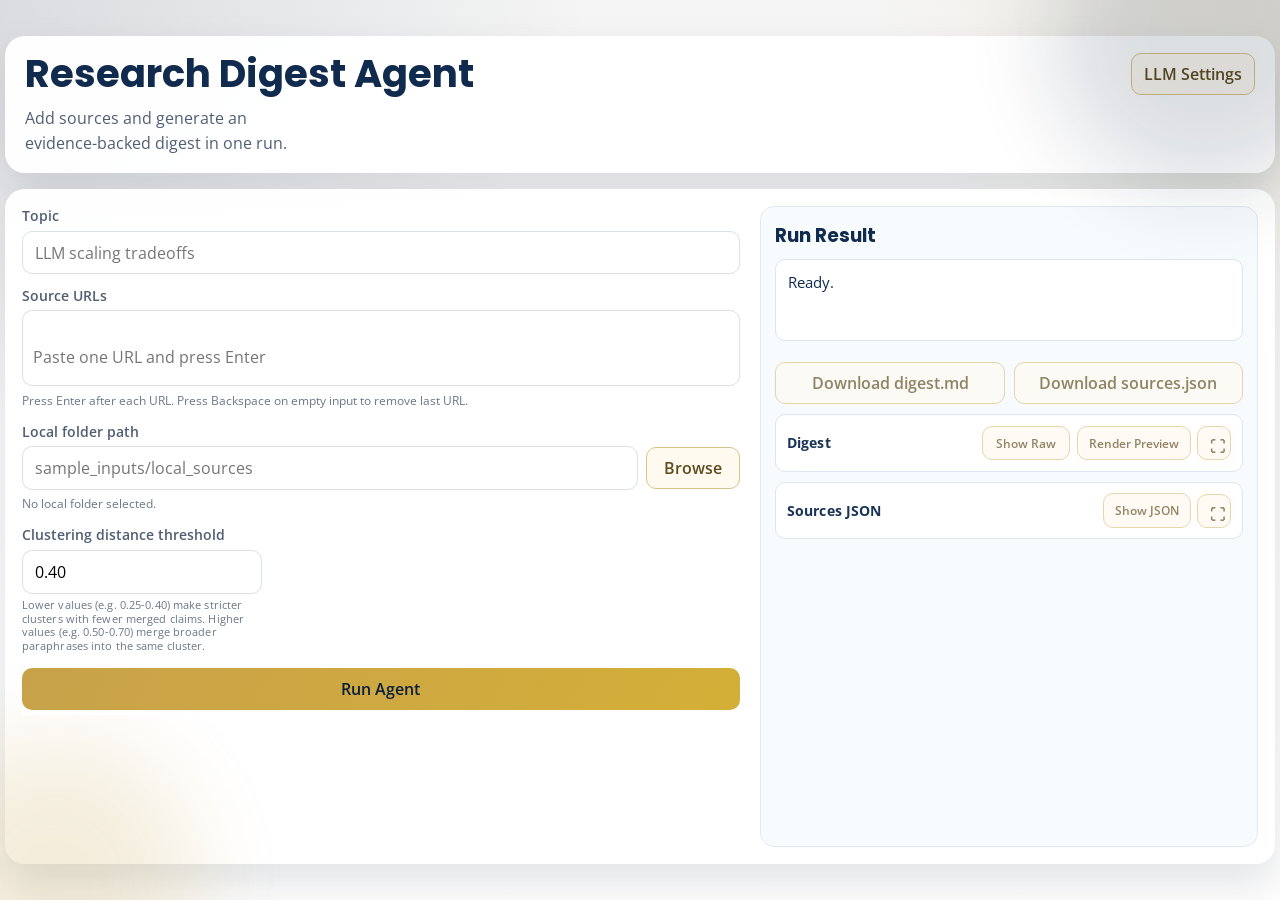
<file: templates/index.html>
<!doctype html>
<html lang="en">
  <head>
    <meta charset="utf-8" />
    <meta name="viewport" content="width=device-width, initial-scale=1" />
    <title>Research Digest Agent</title>
    <link rel="preconnect" href="https://fonts.googleapis.com" />
    <link rel="preconnect" href="https://fonts.gstatic.com" crossorigin />
    <link
      href="https://fonts.googleapis.com/css2?family=Open+Sans:wght@400;600;700&family=Poppins:wght@500;600;700&display=swap"
      rel="stylesheet"
    />
    <link rel="stylesheet" href="/static/styles.css" />
  </head>
  <body>
    <div class="shape shape-a"></div>
    <div class="shape shape-b"></div>
    <main class="shell">
      <header class="topbar">
        <div>
          <h1>Research Digest Agent</h1>
          <p class="subtitle">Add sources and generate an evidence-backed digest in one run.</p>
        </div>
        <button type="button" id="open-settings" class="secondary top-settings">LLM Settings</button>
      </header>

      <section class="workspace">
        <form id="run-form" class="form-grid">
          <div class="field">
            <label for="topic">Topic</label>
            <input id="topic" type="text" name="topic" placeholder="LLM scaling tradeoffs" required />
          </div>

          <div class="field">
            <label for="url-entry">Source URLs</label>
            <div class="url-box" id="url-box">
              <div class="chip-list" id="url-chip-list"></div>
              <input
                id="url-entry"
                type="text"
                autocomplete="off"
                placeholder="Paste one URL and press Enter"
              />
            </div>
            <small>Press Enter after each URL. Press Backspace on empty input to remove last URL.</small>
          </div>

          <div class="field">
            <label for="folder_path">Local folder path</label>
            <div class="picker-row">
              <input id="folder_path" type="text" name="folder_path" placeholder="sample_inputs/local_sources" />
              <button type="button" id="pick-source-folder" class="secondary">Browse</button>
            </div>
            <small id="source-status">No local folder selected.</small>
          </div>

          <div class="field small-field">
            <label for="grouping_threshold">Clustering distance threshold</label>
            <input id="grouping_threshold" type="number" name="grouping_threshold" step="0.01" value="0.40" />
            <small class="micro-help">
              Lower values (e.g. 0.25-0.40) make stricter clusters with fewer merged claims. Higher values (e.g. 0.50-0.70) merge broader paraphrases into the same cluster.
            </small>
          </div>

          <div class="actions">
            <button type="submit" id="run-button" class="primary">Run Agent</button>
          </div>
        </form>

        <section class="result-panel" aria-live="polite">
          <h2>Run Result</h2>
          <div id="result" class="result ready">Ready.</div>
          <div id="result-meta" class="result-meta"></div>

          <div class="download-row">
            <button type="button" id="download-digest" class="secondary download-button" disabled>
              Download digest.md
            </button>
            <button type="button" id="download-json" class="secondary download-button" disabled>
              Download sources.json
            </button>
          </div>

          <div class="preview-card">
            <div class="preview-head">
              <h3>Digest</h3>
              <div class="preview-actions">
                <button type="button" id="show-digest" class="secondary tiny-button" disabled>Show Raw</button>
                <button type="button" id="render-digest" class="secondary tiny-button" disabled>
                  Render Preview
                </button>
                <button
                  type="button"
                  id="fullscreen-digest"
                  class="secondary icon-button"
                  title="Open fullscreen"
                  aria-label="Open digest fullscreen"
                  disabled
                >
                  ⛶
                </button>
              </div>
            </div>
            <pre id="digest-preview" class="hidden"></pre>
            <div id="digest-rendered" class="markdown-view hidden"></div>
          </div>

          <div class="preview-card">
            <div class="preview-head">
              <h3>Sources JSON</h3>
              <div class="preview-actions">
                <button type="button" id="show-json" class="secondary tiny-button" disabled>Show JSON</button>
                <button
                  type="button"
                  id="fullscreen-json"
                  class="secondary icon-button"
                  title="Open fullscreen"
                  aria-label="Open json fullscreen"
                  disabled
                >
                  ⛶
                </button>
              </div>
            </div>
            <pre id="json-preview" class="hidden"></pre>
          </div>
        </section>
      </section>
    </main>

    <input id="source-folder-fallback" type="file" webkitdirectory directory multiple hidden />

    <div id="settings-modal" class="modal-backdrop hidden" aria-hidden="true">
      <section class="modal-card" role="dialog" aria-modal="true" aria-labelledby="settings-title">
        <h2 id="settings-title">LLM Settings</h2>

        <div class="field small-field">
          <label for="settings-provider">Provider</label>
          <select id="settings-provider">
            <option value="groq">Groq</option>
            <option value="openai">OpenAI</option>
            <option value="anthropic">Anthropic</option>
          </select>
        </div>

        <div class="field">
          <label for="settings-api-key">API key</label>
          <input
            id="settings-api-key"
            type="password"
            placeholder="Paste key from UI"
            autocomplete="off"
          />
          <small>Saved in this browser. Sent as X-API-KEY on run.</small>
        </div>

        <div class="modal-actions">
          <button type="button" id="save-settings" class="primary">Save</button>
          <button type="button" id="close-settings" class="secondary">Close</button>
        </div>
        <small id="settings-status">No key saved yet.</small>
      </section>
    </div>

    <div id="preview-modal" class="modal-backdrop hidden" aria-hidden="true">
      <section class="modal-card preview-modal-card" role="dialog" aria-modal="true" aria-labelledby="preview-modal-title">
        <div class="preview-modal-head">
          <h2 id="preview-modal-title">Preview</h2>
          <button type="button" id="close-preview-modal" class="secondary tiny-button">Close</button>
        </div>
        <div id="preview-modal-body" class="preview-modal-body"></div>
      </section>
    </div>

    <script>
      const form = document.getElementById("run-form");
      const runButton = document.getElementById("run-button");
      const resultElement = document.getElementById("result");
      const resultMetaElement = document.getElementById("result-meta");
      const digestPreviewElement = document.getElementById("digest-preview");
      const digestRenderedElement = document.getElementById("digest-rendered");
      const jsonPreviewElement = document.getElementById("json-preview");
      const downloadDigestButton = document.getElementById("download-digest");
      const downloadJsonButton = document.getElementById("download-json");
      const showDigestButton = document.getElementById("show-digest");
      const renderDigestButton = document.getElementById("render-digest");
      const fullscreenDigestButton = document.getElementById("fullscreen-digest");
      const showJsonButton = document.getElementById("show-json");
      const fullscreenJsonButton = document.getElementById("fullscreen-json");
      const urlEntry = document.getElementById("url-entry");
      const urlChipList = document.getElementById("url-chip-list");
      const sourceStatus = document.getElementById("source-status");
      const folderPathInput = document.getElementById("folder_path");
      const sourceFolderFallback = document.getElementById("source-folder-fallback");
      const pickSourceFolderButton = document.getElementById("pick-source-folder");
      const settingsModal = document.getElementById("settings-modal");
      const openSettingsButton = document.getElementById("open-settings");
      const closeSettingsButton = document.getElementById("close-settings");
      const saveSettingsButton = document.getElementById("save-settings");
      const settingsProviderInput = document.getElementById("settings-provider");
      const settingsApiKeyInput = document.getElementById("settings-api-key");
      const settingsStatus = document.getElementById("settings-status");
      const previewModal = document.getElementById("preview-modal");
      const previewModalTitle = document.getElementById("preview-modal-title");
      const previewModalBody = document.getElementById("preview-modal-body");
      const closePreviewModalButton = document.getElementById("close-preview-modal");

      const SETTINGS_KEY = "researchAgentLlmSettings";

      const supportedExtensions = [".txt", ".html", ".htm"];
      const urlChips = [];
      let selectedSourceFiles = [];
      let llmSettings = { api_provider: "groq", api_key: null };
      let latestDigestContent = "";
      let latestSourcesJsonContent = "";
      let digestRawVisible = false;
      let digestRenderMode = false;
      let jsonVisible = false;

      function parseApiError(detail) {
        if (typeof detail === "string") {
          return detail;
        }
        if (Array.isArray(detail)) {
          return detail
            .map((item) => {
              if (typeof item === "string") {
                return item;
              }
              if (item && typeof item === "object") {
                const loc = Array.isArray(item.loc) ? item.loc.join(".") : "request";
                const msg = typeof item.msg === "string" ? item.msg : JSON.stringify(item);
                return `${loc}: ${msg}`;
              }
              return String(item);
            })
            .join("; ");
        }
        if (detail && typeof detail === "object") {
          return typeof detail.message === "string" ? detail.message : JSON.stringify(detail);
        }
        return "Unknown error";
      }

      function formatError(error) {
        if (error && typeof error.message === "string") {
          return error.message;
        }
        return "Unknown error";
      }

      function escapeHtml(input) {
        return String(input)
          .replace(/&/g, "&amp;")
          .replace(/</g, "&lt;")
          .replace(/>/g, "&gt;")
          .replace(/\"/g, "&quot;")
          .replace(/'/g, "&#39;");
      }

      function applyInlineMarkdown(text) {
        return text
          .replace(/`([^`]+)`/g, "<code>$1</code>")
          .replace(/\*\*([^*]+)\*\*/g, "<strong>$1</strong>")
          .replace(/\*([^*]+)\*/g, "<em>$1</em>");
      }

      function markdownToHtml(markdown) {
        const lines = escapeHtml(markdown).replace(/\r\n/g, "\n").split("\n");
        const chunks = [];
        let inList = false;

        for (const rawLine of lines) {
          const line = rawLine.trimEnd();
          const trimmed = line.trim();

          if (!trimmed) {
            if (inList) {
              chunks.push("</ul>");
              inList = false;
            }
            continue;
          }

          if (trimmed.startsWith("### ")) {
            if (inList) {
              chunks.push("</ul>");
              inList = false;
            }
            chunks.push(`<h3>${applyInlineMarkdown(trimmed.slice(4))}</h3>`);
            continue;
          }

          if (trimmed.startsWith("## ")) {
            if (inList) {
              chunks.push("</ul>");
              inList = false;
            }
            chunks.push(`<h2>${applyInlineMarkdown(trimmed.slice(3))}</h2>`);
            continue;
          }

          if (trimmed.startsWith("# ")) {
            if (inList) {
              chunks.push("</ul>");
              inList = false;
            }
            chunks.push(`<h1>${applyInlineMarkdown(trimmed.slice(2))}</h1>`);
            continue;
          }

          if (trimmed.startsWith("- ")) {
            if (!inList) {
              chunks.push("<ul>");
              inList = true;
            }
            chunks.push(`<li>${applyInlineMarkdown(trimmed.slice(2))}</li>`);
            continue;
          }

          if (inList) {
            chunks.push("</ul>");
            inList = false;
          }
          chunks.push(`<p>${applyInlineMarkdown(trimmed)}</p>`);
        }

        if (inList) {
          chunks.push("</ul>");
        }

        return chunks.join("");
      }

      function openPreviewModal(title, mode, content) {
        previewModalTitle.textContent = title;
        previewModalBody.innerHTML = "";

        if (mode === "html") {
          const container = document.createElement("div");
          container.className = "markdown-view fullscreen-view";
          container.innerHTML = content;
          previewModalBody.appendChild(container);
        } else {
          const pre = document.createElement("pre");
          pre.className = "fullscreen-pre";
          pre.textContent = content;
          previewModalBody.appendChild(pre);
        }

        previewModal.classList.remove("hidden");
        previewModal.setAttribute("aria-hidden", "false");
      }

      function closePreviewModal() {
        previewModal.classList.add("hidden");
        previewModal.setAttribute("aria-hidden", "true");
      }

      function setSettingsStatus() {
        const providerLabel = llmSettings.api_provider.toUpperCase();
        const keyState = llmSettings.api_key ? "key saved" : "no key";
        settingsStatus.textContent = `Provider ${providerLabel}, ${keyState}.`;
      }

      function loadSettings() {
        try {
          const raw = localStorage.getItem(SETTINGS_KEY);
          if (!raw) {
            setSettingsStatus();
            return;
          }
          const parsed = JSON.parse(raw);
          llmSettings = {
            api_provider: ["groq", "openai", "anthropic"].includes(parsed.api_provider)
              ? parsed.api_provider
              : "groq",
            api_key: typeof parsed.api_key === "string" && parsed.api_key.trim() ? parsed.api_key.trim() : null,
          };
        } catch (error) {
          llmSettings = { api_provider: "groq", api_key: null };
        }
        setSettingsStatus();
      }

      function saveSettings() {
        localStorage.setItem(SETTINGS_KEY, JSON.stringify(llmSettings));
        setSettingsStatus();
      }

      function openSettingsModal() {
        settingsProviderInput.value = llmSettings.api_provider;
        settingsApiKeyInput.value = llmSettings.api_key || "";
        settingsModal.classList.remove("hidden");
        settingsModal.setAttribute("aria-hidden", "false");
      }

      function closeSettingsModal() {
        settingsModal.classList.add("hidden");
        settingsModal.setAttribute("aria-hidden", "true");
      }

      function isSupportedFile(fileName) {
        const lower = fileName.toLowerCase();
        return supportedExtensions.some((ext) => lower.endsWith(ext));
      }

      function normalizeUrl(value) {
        return value.trim().replace(/[;,]+$/, "");
      }

      function addUrlChip(rawValue) {
        const normalized = normalizeUrl(rawValue);
        if (!normalized) {
          return;
        }
        if (urlChips.includes(normalized)) {
          return;
        }
        urlChips.push(normalized);
        renderUrlChips();
      }

      function removeUrlChip(index) {
        urlChips.splice(index, 1);
        renderUrlChips();
      }

      function renderUrlChips() {
        urlChipList.innerHTML = "";
        urlChips.forEach((url, index) => {
          const chip = document.createElement("span");
          chip.className = "chip";
          chip.title = url;

          const text = document.createElement("span");
          text.className = "chip-text";
          text.textContent = url;

          const removeButton = document.createElement("button");
          removeButton.type = "button";
          removeButton.className = "chip-remove";
          removeButton.textContent = "x";
          removeButton.addEventListener("click", () => removeUrlChip(index));

          chip.append(text, removeButton);
          urlChipList.appendChild(chip);
        });
      }

      function splitPastedUrls(rawText) {
        return rawText
          .split(/[\s,]+/)
          .map((item) => normalizeUrl(item))
          .filter((item) => item.length > 0);
      }

      async function collectDirectoryFiles(handle, prefix = "") {
        const collected = [];
        for await (const [entryName, entryHandle] of handle.entries()) {
          const relativePath = prefix ? `${prefix}/${entryName}` : entryName;
          if (entryHandle.kind === "directory") {
            const nested = await collectDirectoryFiles(entryHandle, relativePath);
            collected.push(...nested);
            continue;
          }
          if (!isSupportedFile(entryName)) {
            continue;
          }
          const file = await entryHandle.getFile();
          const content = await file.text();
          collected.push({ name: relativePath, content });
        }
        return collected;
      }

      async function collectFileList(files) {
        const collected = [];
        for (const file of files) {
          if (!isSupportedFile(file.name)) {
            continue;
          }
          const content = await file.text();
          const relativePath = file.webkitRelativePath || file.name;
          collected.push({ name: relativePath, content });
        }
        return collected;
      }

      function downloadTextFile(filename, content, mimeType) {
        const blob = new Blob([content], { type: mimeType });
        const objectUrl = URL.createObjectURL(blob);
        const link = document.createElement("a");
        link.href = objectUrl;
        link.download = filename;
        document.body.appendChild(link);
        link.click();
        link.remove();
        URL.revokeObjectURL(objectUrl);
      }

      function setResultSummary(text, statusClass) {
        resultElement.className = `result ${statusClass}`;
        resultElement.textContent = text;
      }

      function renderResultMeta(lines) {
        resultMetaElement.innerHTML = "";
        lines.forEach((line) => {
          const item = document.createElement("p");
          item.textContent = line;
          resultMetaElement.appendChild(item);
        });
      }

      function setDigestRawVisibility(visible) {
        digestRawVisible = visible;
        if (visible && latestDigestContent) {
          digestPreviewElement.textContent = latestDigestContent;
          digestPreviewElement.classList.remove("hidden");
          showDigestButton.textContent = "Hide Raw";
        } else {
          digestPreviewElement.classList.add("hidden");
          showDigestButton.textContent = "Show Raw";
        }
      }

      function setDigestRenderMode(enabled) {
        digestRenderMode = enabled;
        if (enabled && latestDigestContent) {
          digestRenderedElement.innerHTML = markdownToHtml(latestDigestContent);
          digestRenderedElement.classList.remove("hidden");
          digestPreviewElement.classList.add("hidden");
          renderDigestButton.textContent = "Hide Preview";
        } else {
          digestRenderedElement.classList.add("hidden");
          renderDigestButton.textContent = "Render Preview";
          if (digestRawVisible && latestDigestContent) {
            digestPreviewElement.classList.remove("hidden");
          }
        }
      }

      function setJsonVisibility(visible) {
        jsonVisible = visible;
        if (visible && latestSourcesJsonContent) {
          jsonPreviewElement.textContent = latestSourcesJsonContent;
          jsonPreviewElement.classList.remove("hidden");
          showJsonButton.textContent = "Hide JSON";
        } else {
          jsonPreviewElement.classList.add("hidden");
          showJsonButton.textContent = "Show JSON";
        }
      }

      function resetPreviewPanels() {
        latestDigestContent = "";
        latestSourcesJsonContent = "";
        setDigestRenderMode(false);
        setDigestRawVisibility(false);
        setJsonVisibility(false);

        downloadDigestButton.disabled = true;
        downloadJsonButton.disabled = true;
        showDigestButton.disabled = true;
        renderDigestButton.disabled = true;
        fullscreenDigestButton.disabled = true;
        showJsonButton.disabled = true;
        fullscreenJsonButton.disabled = true;
      }

      loadSettings();
      resetPreviewPanels();

      openSettingsButton.addEventListener("click", openSettingsModal);
      closeSettingsButton.addEventListener("click", closeSettingsModal);
      settingsModal.addEventListener("click", (event) => {
        if (event.target === settingsModal) {
          closeSettingsModal();
        }
      });
      saveSettingsButton.addEventListener("click", () => {
        llmSettings = {
          api_provider: String(settingsProviderInput.value || "groq").trim().toLowerCase(),
          api_key: String(settingsApiKeyInput.value || "").trim() || null,
        };
        saveSettings();
        closeSettingsModal();
      });

      closePreviewModalButton.addEventListener("click", closePreviewModal);
      previewModal.addEventListener("click", (event) => {
        if (event.target === previewModal) {
          closePreviewModal();
        }
      });

      downloadDigestButton.addEventListener("click", () => {
        if (!latestDigestContent) {
          return;
        }
        downloadTextFile("digest.md", latestDigestContent, "text/markdown;charset=utf-8");
      });

      downloadJsonButton.addEventListener("click", () => {
        if (!latestSourcesJsonContent) {
          return;
        }
        downloadTextFile("sources.json", latestSourcesJsonContent, "application/json;charset=utf-8");
      });

      showDigestButton.addEventListener("click", () => {
        if (!latestDigestContent) {
          return;
        }
        if (digestRenderMode) {
          setDigestRenderMode(false);
        }
        setDigestRawVisibility(!digestRawVisible);
      });

      renderDigestButton.addEventListener("click", () => {
        if (!latestDigestContent) {
          return;
        }
        if (!digestRenderMode) {
          setDigestRawVisibility(false);
        }
        setDigestRenderMode(!digestRenderMode);
      });

      fullscreenDigestButton.addEventListener("click", () => {
        if (!latestDigestContent) {
          return;
        }
        if (digestRenderMode) {
          openPreviewModal("Digest Preview", "html", digestRenderedElement.innerHTML || markdownToHtml(latestDigestContent));
          return;
        }
        openPreviewModal("Digest Raw", "text", latestDigestContent);
      });

      showJsonButton.addEventListener("click", () => {
        if (!latestSourcesJsonContent) {
          return;
        }
        setJsonVisibility(!jsonVisible);
      });

      fullscreenJsonButton.addEventListener("click", () => {
        if (!latestSourcesJsonContent) {
          return;
        }
        openPreviewModal("Sources JSON", "text", latestSourcesJsonContent);
      });

      urlEntry.addEventListener("keydown", (event) => {
        if (event.key === "Enter" || event.key === ",") {
          event.preventDefault();
          addUrlChip(urlEntry.value);
          urlEntry.value = "";
          return;
        }
        if (event.key === "Backspace" && !urlEntry.value && urlChips.length > 0) {
          removeUrlChip(urlChips.length - 1);
        }
      });

      urlEntry.addEventListener("paste", (event) => {
        const clipboardText = event.clipboardData?.getData("text") || "";
        const parsed = splitPastedUrls(clipboardText);
        if (parsed.length === 0) {
          return;
        }
        event.preventDefault();
        parsed.forEach((value) => addUrlChip(value));
      });

      urlEntry.addEventListener("blur", () => {
        if (!urlEntry.value.trim()) {
          return;
        }
        addUrlChip(urlEntry.value);
        urlEntry.value = "";
      });

      pickSourceFolderButton.addEventListener("click", async () => {
        try {
          if (window.showDirectoryPicker) {
            const handle = await window.showDirectoryPicker();
            const collected = await collectDirectoryFiles(handle);
            selectedSourceFiles = collected;
            folderPathInput.value = handle.name;
            sourceStatus.textContent = `${collected.length} supported files selected from ${handle.name}.`;
            return;
          }
          sourceFolderFallback.click();
        } catch (error) {
          sourceStatus.textContent = `Folder selection canceled: ${formatError(error)}`;
        }
      });

      sourceFolderFallback.addEventListener("change", async (event) => {
        const files = Array.from(event.target.files || []);
        selectedSourceFiles = await collectFileList(files);
        const rootName = files[0]?.webkitRelativePath?.split("/")[0] || "selected folder";
        folderPathInput.value = rootName;
        sourceStatus.textContent = `${selectedSourceFiles.length} supported files selected from ${rootName}.`;
      });

      form.addEventListener("submit", async (event) => {
        event.preventDefault();

        const data = new FormData(form);
        const payload = {
          topic: String(data.get("topic") || "").trim(),
          urls: [...urlChips],
          folder_path: String(data.get("folder_path") || "").trim() || null,
          local_files: selectedSourceFiles,
          grouping_threshold: Number(data.get("grouping_threshold") || 0.4),
          api_provider: llmSettings.api_provider,
          api_key: llmSettings.api_key,
        };

        if (payload.local_files.length > 0) {
          payload.folder_path = null;
        }

        runButton.disabled = true;
        setResultSummary("Running agent...", "running");
        renderResultMeta([]);
        resetPreviewPanels();

        try {
          const response = await fetch("/api/run", {
            method: "POST",
            headers: {
              "Content-Type": "application/json",
              ...(payload.api_key ? { "X-API-KEY": payload.api_key } : {}),
              ...(payload.api_provider ? { "X-API-PROVIDER": payload.api_provider } : {}),
            },
            body: JSON.stringify(payload),
          });

          let body = null;
          try {
            body = await response.json();
          } catch (error) {
            body = null;
          }

          if (!response.ok) {
            throw new Error(parseApiError(body?.detail ?? body ?? `${response.status} ${response.statusText}`));
          }

          const skippedCount = Array.isArray(body.skipped_sources) ? body.skipped_sources.length : 0;
          setResultSummary(
            `Done. Sources ${body.sources_processed}, claims ${body.claims_extracted}, groups ${body.claim_groups}, skipped ${skippedCount}.`,
            "success"
          );

          const metaLines = [];
          latestDigestContent = typeof body.digest_markdown === "string" ? body.digest_markdown : "";
          latestSourcesJsonContent = JSON.stringify(body.sources_payload || {}, null, 2);

          downloadDigestButton.disabled = !latestDigestContent;
          downloadJsonButton.disabled = !latestSourcesJsonContent;
          showDigestButton.disabled = !latestDigestContent;
          renderDigestButton.disabled = !latestDigestContent;
          fullscreenDigestButton.disabled = !latestDigestContent;
          showJsonButton.disabled = !latestSourcesJsonContent;
          fullscreenJsonButton.disabled = !latestSourcesJsonContent;

          if (skippedCount > 0) {
            const skippedPreview = body.skipped_sources
              .slice(0, 2)
              .map((item) => `${item.source} (${item.reason})`)
              .join("; ");
            metaLines.push(`Skipped: ${skippedPreview}`);
          }
          renderResultMeta(metaLines);
        } catch (error) {
          setResultSummary(`Run failed: ${formatError(error)}`, "error");
          renderResultMeta([]);
          resetPreviewPanels();
        } finally {
          runButton.disabled = false;
        }
      });
    </script>
  </body>
</html>
</file>
<file: static/styles.css>
:root {
  --bg-top: #f5f5f5;
  --bg-bottom: #ffffff;
  --ink: #102b4e;
  --muted: #4f5f73;
  --line: #d8e0e8;
  --panel: rgba(255, 255, 255, 0.96);
  --primary: #0b1f3a;
  --primary-hover: #102b4e;
  --accent: #c8a24a;
  --accent-strong: #d4af37;
  --accent-deep: #b78f35;
  --secondary-bg: #f5f5f5;
  --chip-bg: #f8f4e9;
  --chip-line: #d9c487;
  --success: #0b7d47;
  --error: #b42318;
  --shadow: 0 20px 45px rgba(10, 23, 40, 0.12);
}

* {
  box-sizing: border-box;
}

html,
body {
  height: 100%;
  margin: 0;
  overflow: hidden;
  color: var(--ink);
  font-family: "Open Sans", sans-serif;
  background:
    radial-gradient(1200px 700px at -10% 0%, rgba(11, 31, 58, 0.14), transparent 60%),
    radial-gradient(900px 600px at 110% 0%, rgba(200, 162, 74, 0.16), transparent 60%),
    linear-gradient(180deg, var(--bg-top), var(--bg-bottom));
}

body {
  display: flex;
  align-items: center;
  justify-content: center;
}

.shape {
  position: fixed;
  pointer-events: none;
  border-radius: 999px;
  filter: blur(45px);
  opacity: 0.42;
}

.shape-a {
  width: 310px;
  height: 310px;
  background: rgba(11, 31, 58, 0.34);
  top: -120px;
  right: -80px;
}

.shape-b {
  width: 280px;
  height: 280px;
  background: rgba(200, 162, 74, 0.45);
  left: -85px;
  bottom: -120px;
}

.shell {
  width: min(1560px, calc(100% - 0.6rem));
  height: min(92vh, 860px);
  display: grid;
  gap: 1rem;
  grid-template-columns: 1fr;
  grid-template-rows: auto 1fr;
  animation: reveal 450ms ease-out;
}

.topbar {
  background: var(--panel);
  border-radius: 20px;
  border: 1px solid rgba(255, 255, 255, 0.8);
  box-shadow: var(--shadow);
  padding: 1rem 1.2rem;
  display: flex;
  align-items: flex-start;
  justify-content: space-between;
  gap: 1rem;
}

.intro {
  background: var(--panel);
  border-radius: 20px;
  border: 1px solid rgba(255, 255, 255, 0.8);
  box-shadow: var(--shadow);
  padding: 1.35rem;
  display: flex;
  flex-direction: column;
  justify-content: center;
}

.tag {
  margin: 0 0 0.7rem;
  color: var(--accent);
  letter-spacing: 0.06em;
  font-size: 0.78rem;
  text-transform: uppercase;
  font-weight: 600;
}

h1 {
  margin: 0 0 0.7rem;
  font-family: "Poppins", sans-serif;
  font-size: clamp(2rem, 3vw, 2.7rem);
  line-height: 1.08;
}

.subtitle {
  margin: 0;
  color: var(--muted);
  line-height: 1.58;
  max-width: 32ch;
}

.workspace {
  background: var(--panel);
  border: 1px solid rgba(255, 255, 255, 0.8);
  border-radius: 20px;
  box-shadow: var(--shadow);
  padding: 1rem;
  display: grid;
  grid-template-columns: 1.45fr 1fr;
  gap: 1rem;
  overflow: auto;
  min-height: 0;
}

.form-grid {
  display: grid;
  grid-template-columns: 1fr;
  gap: 0.72rem;
  align-content: start;
  min-height: 0;
  overflow: auto;
  padding-right: 0.25rem;
}

.field {
  display: grid;
  gap: 0.34rem;
}

label {
  color: var(--muted);
  font-size: 0.86rem;
  font-weight: 600;
}

input,
button,
select {
  width: 100%;
  border-radius: 10px;
  border: 1px solid var(--line);
  padding: 0.62rem 0.78rem;
  font: inherit;
}

input,
select {
  background: #ffffff;
}

input:focus,
select:focus {
  outline: none;
  border-color: var(--primary);
  box-shadow: 0 0 0 3px rgba(11, 31, 58, 0.16);
}

.url-box {
  display: grid;
  gap: 0.45rem;
  min-height: 76px;
  border: 1px solid var(--line);
  border-radius: 10px;
  background: #ffffff;
  padding: 0.5rem;
}

.url-box:focus-within {
  border-color: var(--primary);
  box-shadow: 0 0 0 3px rgba(11, 31, 58, 0.16);
}

#url-entry {
  border: 0;
  box-shadow: none;
  padding: 0.25rem 0.15rem;
}

#url-entry:focus {
  box-shadow: none;
}

.chip-list {
  display: grid;
  grid-template-columns: repeat(2, minmax(0, 1fr));
  gap: 0.38rem;
}

.chip {
  display: grid;
  grid-template-columns: 1fr auto;
  align-items: center;
  gap: 0.25rem;
  background: var(--chip-bg);
  border: 1px solid var(--chip-line);
  border-radius: 999px;
  min-height: 28px;
  padding: 0.24rem 0.3rem 0.24rem 0.64rem;
}

.chip-text {
  font-size: 0.8rem;
  white-space: nowrap;
  overflow: hidden;
  text-overflow: ellipsis;
}

.chip-remove {
  width: 20px;
  height: 20px;
  border: none;
  border-radius: 999px;
  padding: 0;
  cursor: pointer;
  background: rgba(200, 162, 74, 0.24);
  color: #5e4b1e;
  font-size: 0.77rem;
  line-height: 20px;
}

.chip-remove:hover {
  background: rgba(200, 162, 74, 0.38);
}

.picker-row {
  display: grid;
  grid-template-columns: 1fr auto;
  gap: 0.5rem;
  align-items: center;
}

.small-field {
  max-width: 240px;
}

.micro-help {
  font-size: 0.66rem !important;
  line-height: 1.28;
  letter-spacing: 0.01em;
}

small {
  color: #6a7888;
  font-size: 0.77rem;
  min-height: 1.15rem;
}

button {
  cursor: pointer;
  font-weight: 600;
  transition: transform 120ms ease, background 120ms ease, border-color 120ms ease;
}

button.primary {
  border: none;
  color: #0b1f3a;
  background: linear-gradient(120deg, var(--accent), var(--accent-strong));
}

button.secondary {
  width: 94px;
  border: 1px solid #d9c487;
  background: #fffaf0;
  color: #5e4b1e;
  padding: 0.57rem 0.7rem;
}

button.top-settings {
  width: auto;
  min-width: 124px;
}

button.primary:hover:not(:disabled) {
  transform: translateY(-1px);
  background: linear-gradient(120deg, var(--accent-deep), var(--accent));
}

button.secondary:hover:not(:disabled) {
  border-color: #c8a24a;
  background: #f8edd1;
}

button:disabled {
  opacity: 0.68;
  cursor: wait;
}

.actions {
  padding-top: 0.2rem;
  position: sticky;
  bottom: 0;
  background: linear-gradient(180deg, rgba(255, 255, 255, 0), rgba(255, 255, 255, 0.98) 40%);
  padding-bottom: 0.35rem;
}

h2 {
  margin: 0;
  font-family: "Poppins", sans-serif;
  font-size: 1.16rem;
}

.result-panel {
  border: 1px solid #e1e9f0;
  border-radius: 14px;
  background: #f8fbfd;
  padding: 0.9rem;
  display: grid;
  align-content: start;
  gap: 0.65rem;
  min-height: 0;
  overflow: auto;
}

.download-row {
  display: grid;
  grid-template-columns: 1fr 1fr;
  gap: 0.55rem;
}

.download-button {
  width: auto !important;
  min-width: 150px;
}

.preview-head {
  display: flex;
  align-items: center;
  justify-content: space-between;
  gap: 0.55rem;
}

.preview-actions {
  display: flex;
  align-items: center;
  justify-content: flex-end;
  flex-wrap: wrap;
  gap: 0.4rem;
}

.tiny-button {
  width: auto !important;
  min-width: 88px;
  padding: 0.38rem 0.55rem;
  font-size: 0.74rem;
  line-height: 1.2;
}

.icon-button {
  width: 34px !important;
  min-width: 34px;
  height: 34px;
  padding: 0;
  display: grid;
  place-items: center;
  font-size: 0.95rem;
}

.hidden {
  display: none !important;
}

.preview-card {
  border: 1px solid #dde6ee;
  border-radius: 10px;
  background: #ffffff;
  padding: 0.65rem;
  display: grid;
  gap: 0.5rem;
}

.preview-card h3 {
  margin: 0;
  font-size: 0.86rem;
  color: #193457;
  letter-spacing: 0.01em;
}

.preview-card pre,
.markdown-view {
  margin: 0;
  max-height: 180px;
  overflow: auto;
  border: 1px solid #e7edf3;
  border-radius: 8px;
  background: #f8fbfd;
  padding: 0.6rem;
  white-space: pre-wrap;
  word-break: break-word;
  font-family: ui-monospace, SFMono-Regular, Menlo, Consolas, "Liberation Mono", monospace;
  font-size: 0.76rem;
  line-height: 1.45;
}

.markdown-view {
  font-family: "Open Sans", sans-serif;
  font-size: 0.82rem;
}

.markdown-view h1,
.markdown-view h2,
.markdown-view h3 {
  margin: 0.45rem 0 0.35rem;
  color: #102b4e;
  font-family: "Poppins", sans-serif;
}

.markdown-view p,
.markdown-view ul {
  margin: 0.25rem 0;
}

.markdown-view code {
  font-family: ui-monospace, SFMono-Regular, Menlo, Consolas, "Liberation Mono", monospace;
  background: #f2f4f7;
  border-radius: 4px;
  padding: 0.08rem 0.24rem;
}

.result {
  border: 1px solid #dde6ee;
  border-radius: 10px;
  background: #ffffff;
  min-height: 82px;
  padding: 0.7rem;
  font-size: 0.93rem;
  line-height: 1.5;
}

.result.running {
  border-color: #c9d6e4;
}

.result.success {
  border-color: #bee5ce;
  color: var(--success);
}

.result.error {
  border-color: #f0c0be;
  color: var(--error);
}

.result-meta {
  display: grid;
  gap: 0.45rem;
}

.result-meta p {
  margin: 0;
  font-size: 0.83rem;
  line-height: 1.35;
  color: #3f5262;
  word-break: break-word;
}

.modal-backdrop {
  position: fixed;
  inset: 0;
  background: rgba(20, 26, 33, 0.38);
  display: grid;
  place-items: center;
  z-index: 50;
}

.modal-backdrop.hidden {
  display: none;
}

.modal-card {
  width: min(520px, calc(100% - 2rem));
  background: #ffffff;
  border-radius: 16px;
  border: 1px solid #d5e0ea;
  box-shadow: 0 18px 50px rgba(14, 30, 40, 0.22);
  padding: 1rem;
  display: grid;
  gap: 0.7rem;
}

.preview-modal-card {
  width: min(1200px, calc(100% - 1.2rem));
  max-height: 92vh;
  grid-template-rows: auto 1fr;
}

.preview-modal-head {
  display: flex;
  align-items: center;
  justify-content: space-between;
  gap: 0.6rem;
}

.preview-modal-body {
  min-height: 0;
  overflow: auto;
}

.fullscreen-pre {
  margin: 0;
  white-space: pre-wrap;
  word-break: break-word;
  font-family: ui-monospace, SFMono-Regular, Menlo, Consolas, "Liberation Mono", monospace;
  font-size: 0.82rem;
  line-height: 1.5;
  background: #f8fbfd;
  border: 1px solid #e2e8ef;
  border-radius: 8px;
  padding: 0.75rem;
}

.markdown-view.fullscreen-view {
  max-height: none;
  min-height: 100%;
  padding: 0.75rem;
}

.modal-actions {
  display: grid;
  grid-template-columns: 1fr auto;
  gap: 0.55rem;
}

@media (max-width: 900px) {
  body {
    overflow: auto;
  }

  .shell {
    height: auto;
    min-height: 100%;
    padding: 1rem 0;
  }

  .topbar {
    align-items: stretch;
    flex-direction: column;
  }

  .workspace {
    grid-template-columns: 1fr;
    overflow: visible;
  }

  .download-row {
    grid-template-columns: 1fr;
  }
}

@media (max-width: 640px) {
  .chip-list {
    grid-template-columns: 1fr;
  }

  .preview-head {
    align-items: stretch;
    flex-direction: column;
  }

  .preview-actions {
    justify-content: flex-start;
  }

  .picker-row {
    grid-template-columns: 1fr;
  }

  button.secondary {
    width: 100%;
  }
}

@keyframes reveal {
  from {
    transform: translateY(10px);
    opacity: 0;
  }
  to {
    transform: translateY(0);
    opacity: 1;
  }
}
</file>
